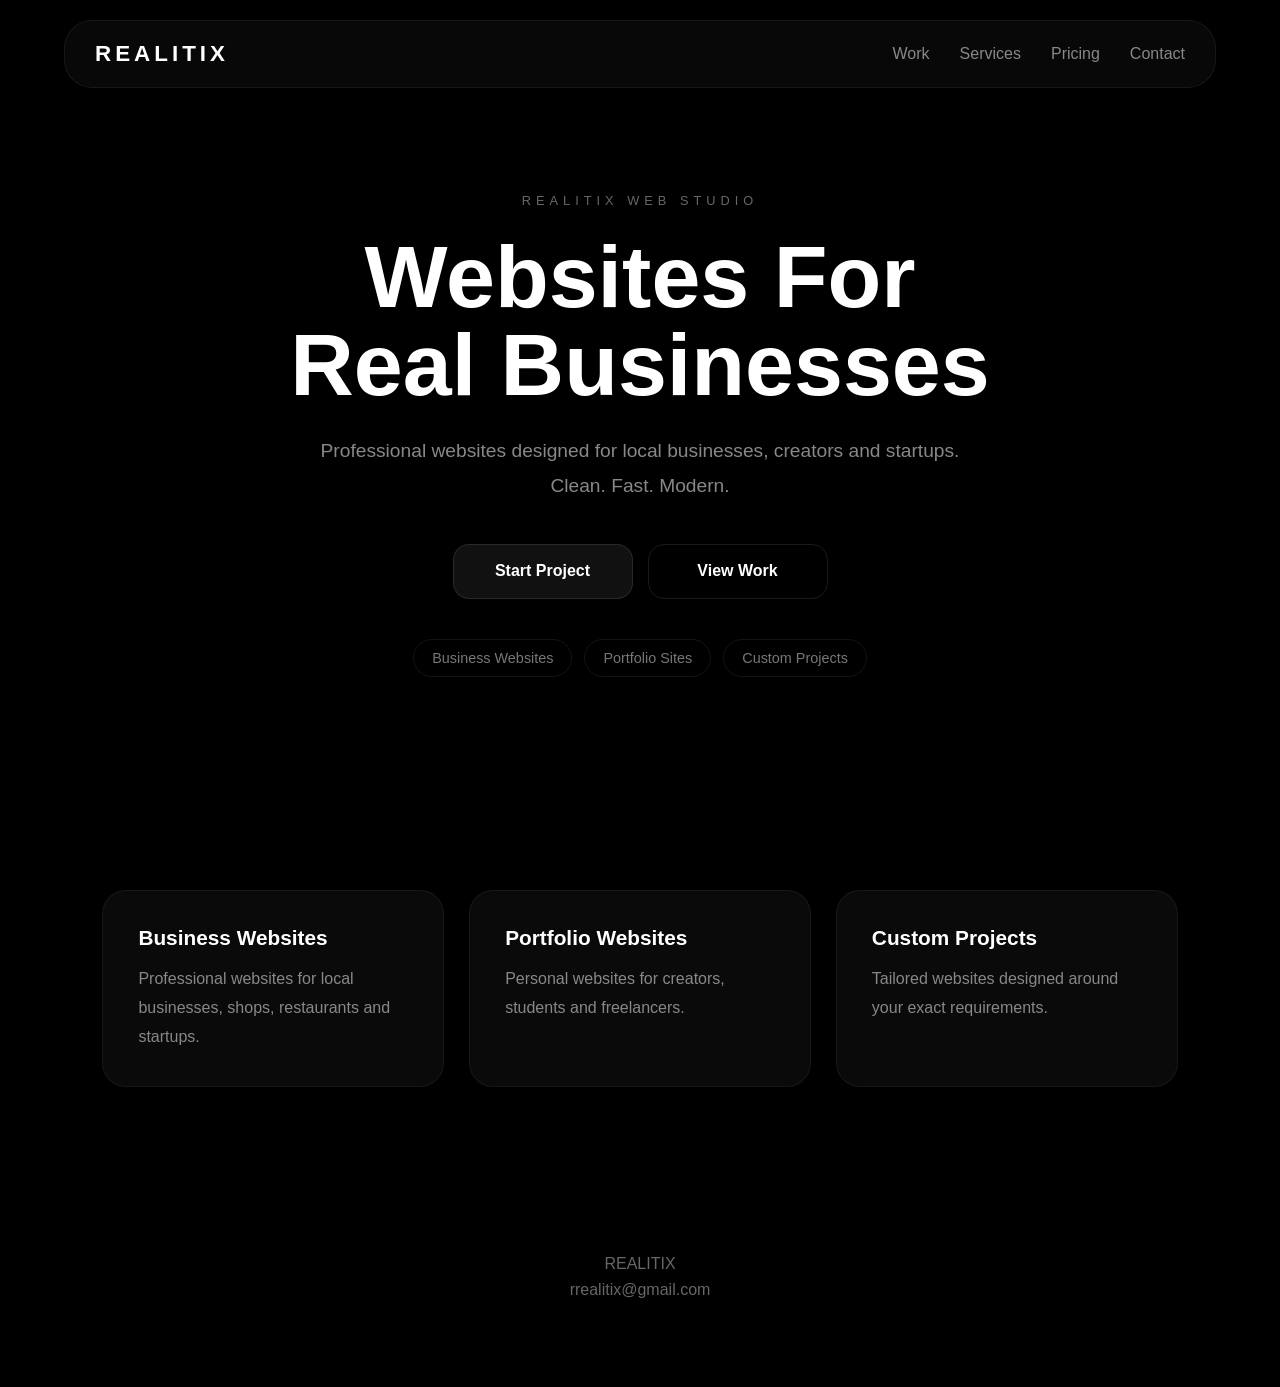
<file: index.html>
<!DOCTYPE html>
<html lang="en">
<head>
<meta charset="UTF-8">
<meta name="viewport" content="width=device-width, initial-scale=1.0">
<title>Realitix</title>

<link rel="stylesheet" href="style.css">

</head>
<body>

<header class="navbar">

<a href="index.html" class="logo">
REALITIX
</a>

<nav>

<a href="portfolio.html">Work</a>
<a href="services.html">Services</a>
<a href="#">Pricing</a>
<a href="contact.html">Contact</a>

</nav>

</header>

<section class="hero">

<p class="small-text">
REALITIX WEB STUDIO
</p>

<h1>
Websites For<br>
Real Businesses
</h1>

<p class="hero-description">
Professional websites designed for local businesses,
creators and startups.
Clean. Fast. Modern.
</p>

<div class="buttons">

<a href="contact.html" class="primary-btn">
Start Project
</a>

<a href="portfolio.html" class="secondary-btn">
View Work
</a>

</div>

<div class="mini-services">

<span>Business Websites</span>

<span>Portfolio Sites</span>

<span>Custom Projects</span>

</div>

</section>

<section class="services-preview">

<div class="card">

<h3>Business Websites</h3>

<p>
Professional websites for local businesses,
shops, restaurants and startups.
</p>

</div>

<div class="card">

<h3>Portfolio Websites</h3>

<p>
Personal websites for creators,
students and freelancers.
</p>

</div>

<div class="card">

<h3>Custom Projects</h3>

<p>
Tailored websites designed around
your exact requirements.
</p>

</div>

</section>

<footer>

<p>REALITIX</p>

<p>rrealitix@gmail.com</p>

</footer>

</body>
</html>
</file>
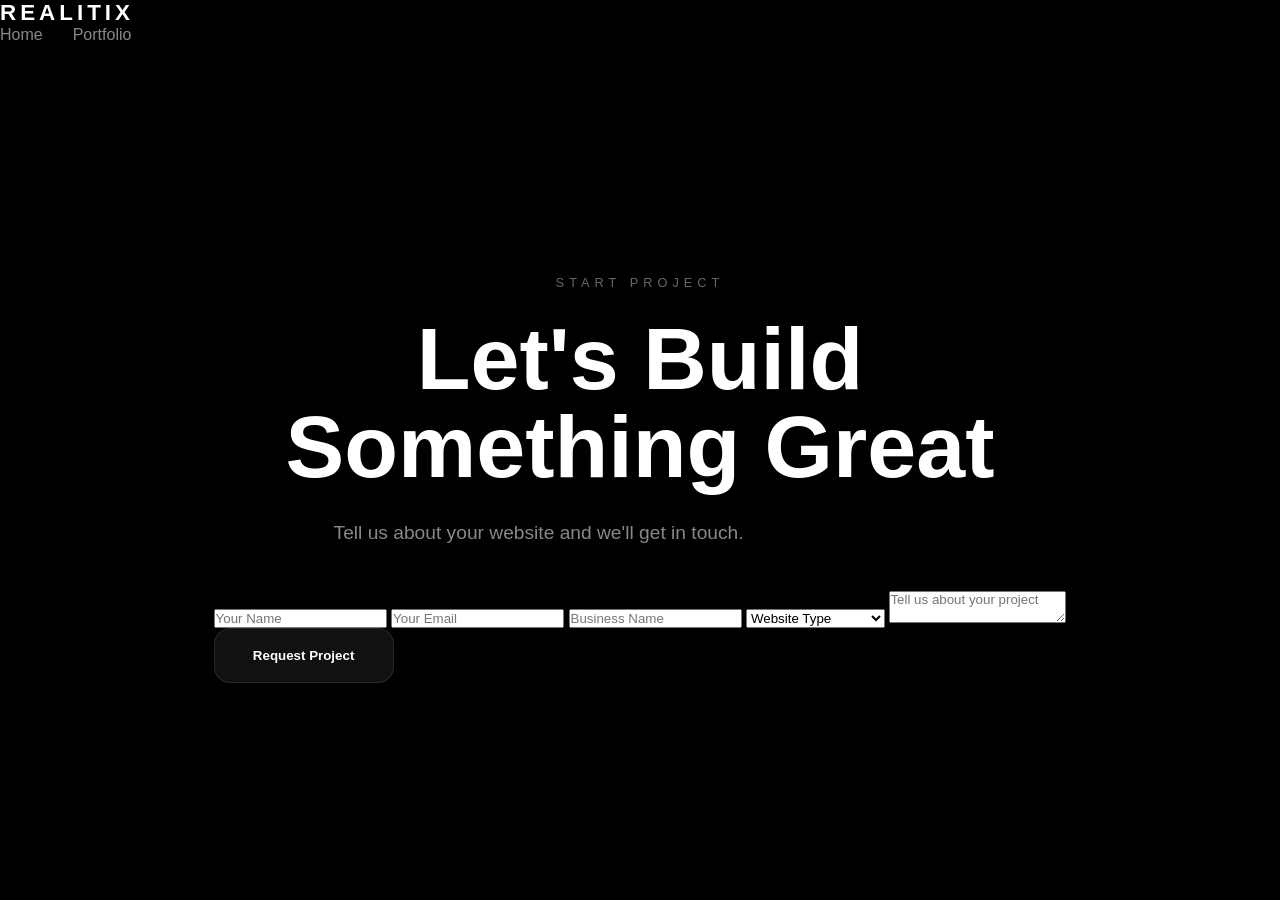
<file: contact.html>
<!DOCTYPE html>
<html lang="en">
<head>
<meta charset="UTF-8">
<meta name="viewport" content="width=device-width, initial-scale=1.0">

<title>Start Project | Realitix</title>

<link rel="stylesheet" href="style.css">

</head>

<body>

<header class="glass">

<div class="logo">
REALITIX
</div>

<nav>
<a href="index.html">Home</a>
<a href="portfolio.html">Portfolio</a>
</nav>

</header>

<section class="hero">

<div class="hero-content">

<p class="small-text">
START PROJECT
</p>

<h1>
Let's Build<br>
Something Great
</h1>

<p class="hero-description">
Tell us about your website and we'll get in touch.
</p>

<form
action="https://formsubmit.co/rrealitix@gmail.com"
method="POST">

<input
type="text"
name="name"
placeholder="Your Name"
required>

<input
type="email"
name="email"
placeholder="Your Email"
required>

<input
type="text"
name="business"
placeholder="Business Name">

<select name="type">

<option>Website Type</option>
<option>Business Website</option>
<option>Salon Website</option>
<option>Restaurant Website</option>
<option>Gym Website</option>
<option>Portfolio Website</option>

</select>

<textarea
name="requirements"
placeholder="Tell us about your project">
</textarea>

<button
type="submit"
class="primary-btn">
Request Project
</button>

</form>

</div>

</section>

</body>
</html>
</file>
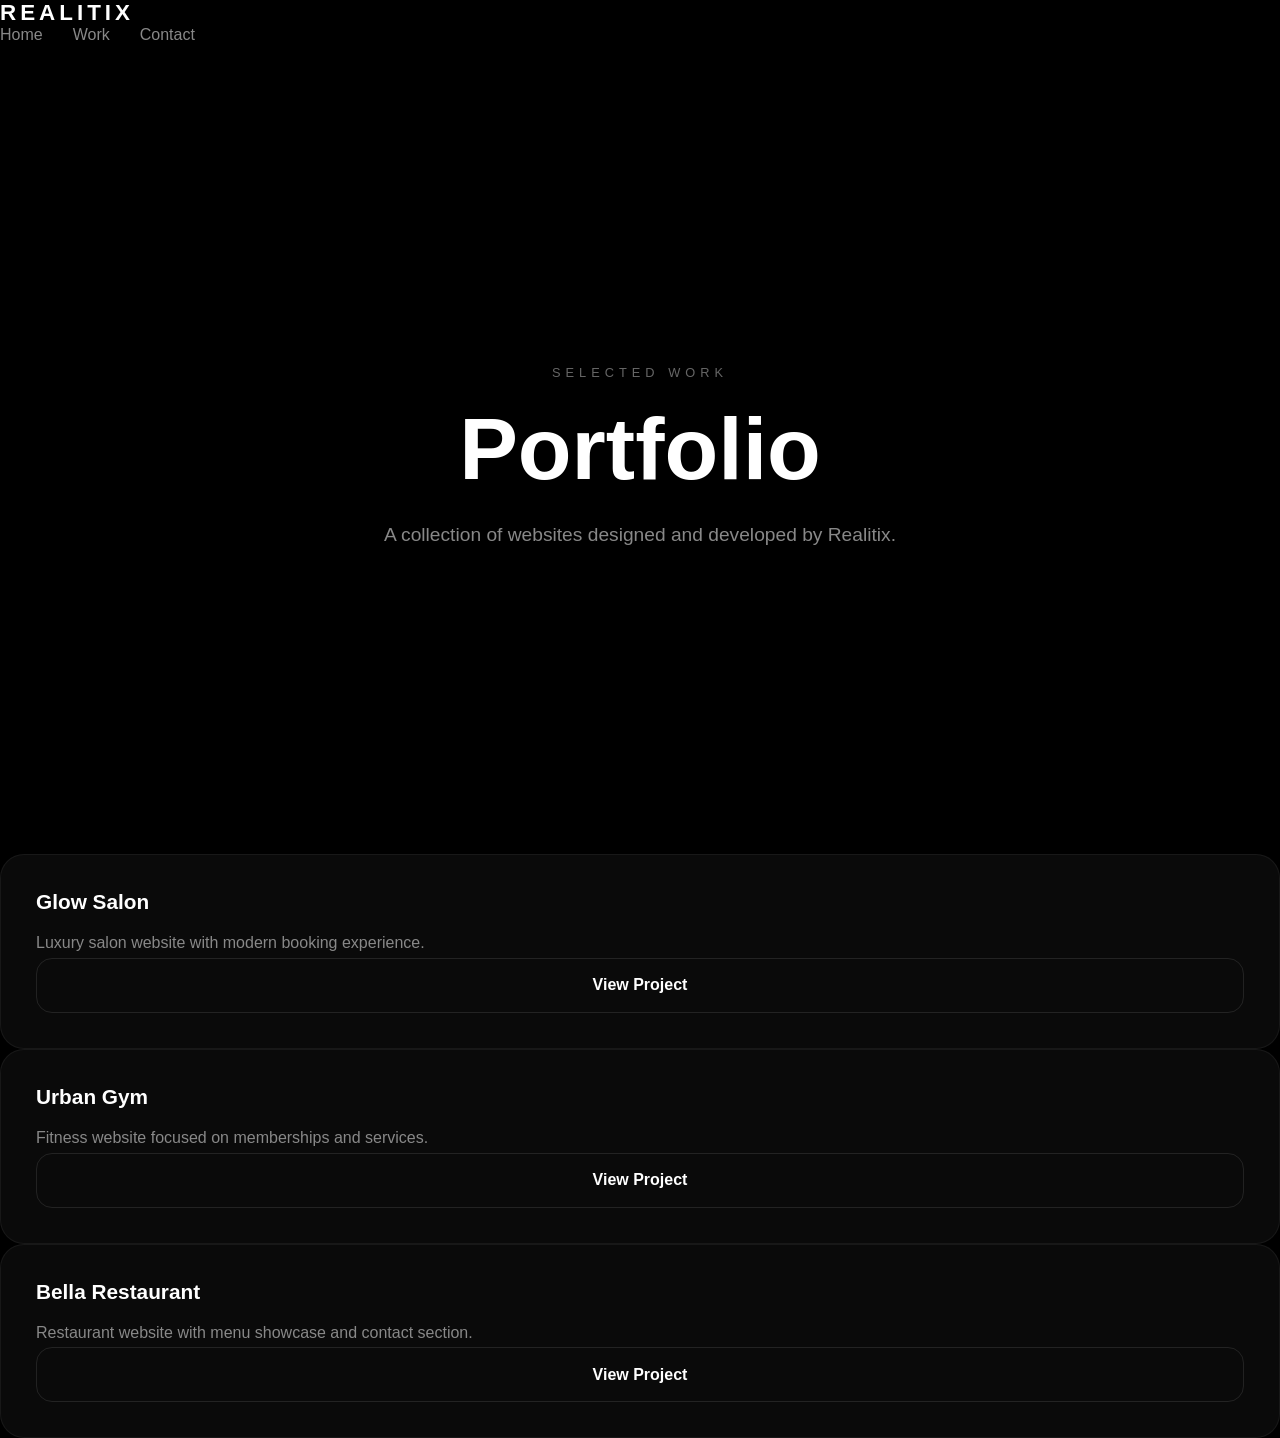
<file: portfolio.html>
<!DOCTYPE html>
<html lang="en">

<head>

<meta charset="UTF-8">
<meta name="viewport" content="width=device-width, initial-scale=1.0">

<title>Portfolio | Realitix</title>

<link rel="stylesheet" href="style.css">

</head>

<body>

<header class="glass">

<div class="logo">
REALITIX
</div>

<nav>
<a href="index.html">Home</a>
<a href="portfolio.html">Work</a>
<a href="contact.html">Contact</a>
</nav>

</header>

<section class="hero">

<div class="hero-content">

<p class="small-text">
SELECTED WORK
</p>

<h1>
Portfolio
</h1>

<p class="hero-description">
A collection of websites designed and developed by Realitix.
</p>

</div>

</section>

<section class="showcase">

<div class="glass card">

<h3>Glow Salon</h3>

<p>
Luxury salon website with modern booking experience.
</p>

<a href="#" class="secondary-btn">
View Project
</a>

</div>

<div class="glass card">

<h3>Urban Gym</h3>

<p>
Fitness website focused on memberships and services.
</p>

<a href="#" class="secondary-btn">
View Project
</a>

</div>

<div class="glass card">

<h3>Bella Restaurant</h3>

<p>
Restaurant website with menu showcase and contact section.
</p>

<a href="#" class="secondary-btn">
View Project
</a>

</div>

</section>

</body>

</html>
</file>
<file: style.css>
*{
margin:0;
padding:0;
box-sizing:border-box;
font-family:Inter,Arial,sans-serif;
}

html{
scroll-behavior:smooth;
}

body{
background:#000;
color:#fff;
overflow-x:hidden;
}

/* NAVIGATION */

.navbar{

position:fixed;

top:20px;
left:50%;

transform:translateX(-50%);

width:90%;
max-width:1200px;

display:flex;
justify-content:space-between;
align-items:center;

padding:20px 30px;

background:rgba(255,255,255,.03);

backdrop-filter:blur(30px);

border:1px solid rgba(255,255,255,.06);

border-radius:28px;

z-index:1000;
}

.logo{

font-size:1.4rem;

font-weight:700;

letter-spacing:4px;

text-decoration:none;

color:white;
}

nav{

display:flex;
gap:30px;
}

nav a{

color:#888;

text-decoration:none;

transition:.3s;
}

nav a:hover{

color:white;
}

/* HERO */

.hero{

min-height:90vh;

display:flex;

flex-direction:column;

align-items:center;

justify-content:center;

text-align:center;

padding:120px 20px 60px;
}

.small-text{

font-size:.8rem;

letter-spacing:5px;

color:#666;

margin-bottom:25px;
}

.hero h1{

font-size:clamp(3rem,8vw,5.5rem);

line-height:1;

font-weight:800;

margin-bottom:25px;
}

.hero-description{

max-width:650px;

font-size:1.2rem;

line-height:1.8;

color:#888;

margin-bottom:40px;
}

/* BUTTONS */

.buttons{

display:flex;

gap:15px;

flex-wrap:wrap;

justify-content:center;

margin-bottom:40px;
}

.primary-btn,
.secondary-btn{

min-width:180px;

height:55px;

display:flex;

align-items:center;

justify-content:center;

text-decoration:none;

border-radius:16px;

font-weight:600;

transition:.3s;
}

.primary-btn{

background:#111;

border:1px solid rgba(255,255,255,.1);

color:white;
}

.primary-btn:hover{

background:#171717;

transform:translateY(-2px);
}

.secondary-btn{

background:transparent;

border:1px solid rgba(255,255,255,.1);

color:white;
}

.secondary-btn:hover{

background:#111;

transform:translateY(-2px);
}

/* MINI SERVICES */

.mini-services{

display:flex;

gap:12px;

flex-wrap:wrap;

justify-content:center;
}

.mini-services span{

padding:10px 18px;

border-radius:999px;

border:1px solid rgba(255,255,255,.08);

color:#777;

font-size:.9rem;
}

/* SERVICES */

.services-preview{

padding:80px 8%;

display:grid;

grid-template-columns:repeat(auto-fit,minmax(280px,1fr));

gap:25px;
}

.card{

background:#0a0a0a;

border:1px solid rgba(255,255,255,.06);

padding:35px;

border-radius:24px;

transition:.4s;
}

.card:hover{

transform:translateY(-5px);

border-color:rgba(255,255,255,.15);
}

.card h3{

margin-bottom:15px;

font-size:1.3rem;
}

.card p{

color:#888;

line-height:1.8;
}

/* FOOTER */

footer{

padding:80px 20px;

text-align:center;
}

footer p{

color:#666;

margin:8px 0;
}

/* MOBILE */

@media(max-width:768px){

.navbar{

flex-direction:column;

gap:15px;
}

nav{

flex-wrap:wrap;

justify-content:center;
}

.hero{

padding-top:180px;
}

.hero-description{

font-size:1rem;
}

.buttons{

flex-direction:column;

width:100%;
}

.primary-btn,
.secondary-btn{

width:100%;
max-width:320px;
}

}
</file>
